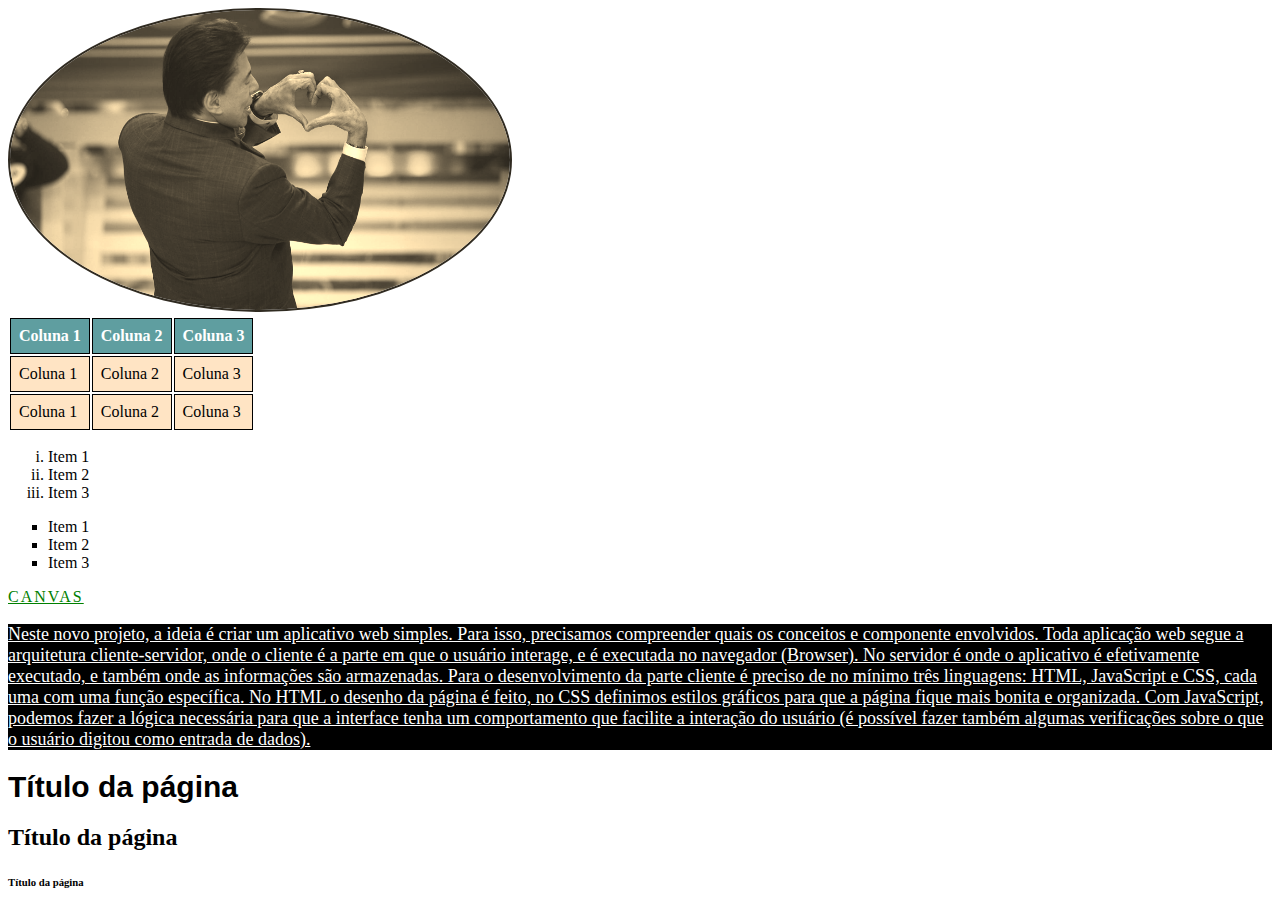
<file: project03/class01/index.html>
<!DOCTYPE html>
<html lang="pt">

<head>
   <meta charset="UTF-8">
   <meta http-equiv="X-UA-Compatible" content="IE=edge">
   <meta name="viewport" content="width=device-width, initial-scale=1.0">
   <title>Primeira página</title>
   <link rel="stylesheet" href="estilos.css">
</head>

<body>
   <div>

   </div>

   <img src="img/silvioS2.jpg" alt="sílvio santos s2" width="500px" height="300px">

   <table>
      <tr>
         <th>Coluna 1</th>
         <th>Coluna 2</th>
         <th>Coluna 3</th>
      </tr>

      <tr>
         <td>Coluna 1</td>
         <td>Coluna 2</td>
         <td>Coluna 3</td>
      </tr>

      <tr>
         <td>Coluna 1</td>
         <td>Coluna 2</td>
         <td>Coluna 3</td>
      </tr>
   </table>

   <ol>
      <li>Item 1</li>
      <li>Item 2</li>
      <li>Item 3</li>
   </ol>


   <ul>
      <li>Item 1</li>
      <li>Item 2</li>
      <li>Item 3</li>
   </ul>

   <a href="https://pucpr.instructure.com/courses/22564/pages/programacao-web?module_item_id=381606"
      target="_blank">Canvas</a>

   <p>
      Neste novo projeto, a ideia é criar um aplicativo web simples. Para isso, precisamos compreender quais os
      conceitos e componente envolvidos.

      Toda aplicação web segue a arquitetura cliente-servidor, onde o cliente é a parte em que o usuário interage, e é
      executada no navegador (Browser).

      No servidor é onde o aplicativo é efetivamente executado, e também onde as informações são armazenadas.

      Para o desenvolvimento da parte cliente é preciso de no mínimo três linguagens: HTML, JavaScript e CSS, cada uma
      com uma função específica.

      No HTML o desenho da página é feito, no CSS definimos estilos gráficos para que a página fique mais bonita e
      organizada.
      Com JavaScript, podemos fazer a lógica necessária para que a interface tenha um comportamento que facilite a
      interação do usuário (é possível fazer também algumas verificações sobre o que o usuário digitou como entrada de
      dados).
   </p>

   <h1>Título da página</h1>
   <h2>Título da página</h3>
      <h6>Título da página</h6>

</body>

</html>
</file>
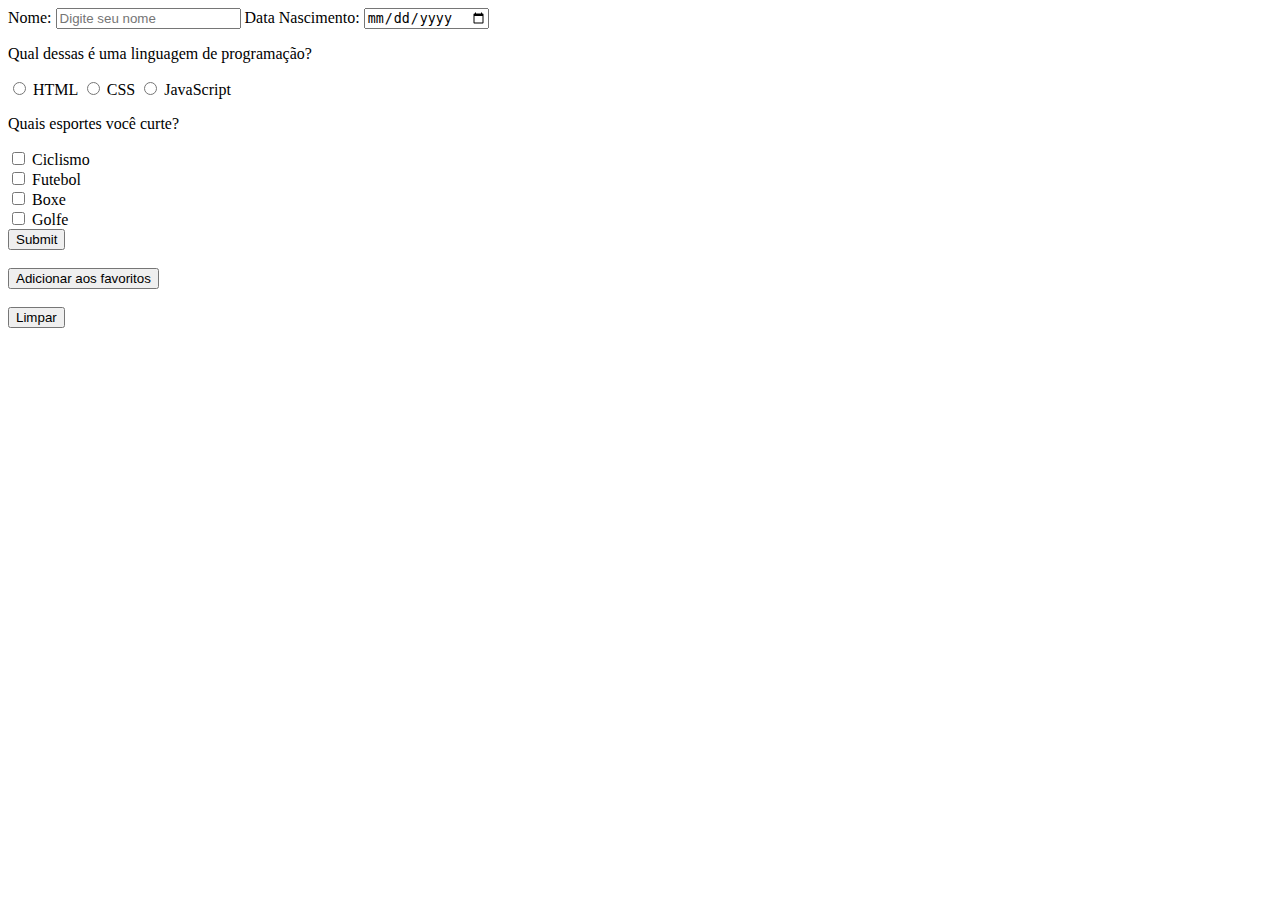
<file: project03/class03/form.html>
<!DOCTYPE html>
<html lang="pt">

<head>
   <meta charset="UTF-8">
   <meta http-equiv="X-UA-Compatible" content="IE=edge">
   <meta name="viewport" content="width=device-width, initial-scale=1.0">
   <title>Formulários</title>
</head>

<body>
   <form action="/autenticacao.php">
      <label>Nome:</label>
      <input type="text" id="nome" name="nome" placeholder="Digite seu nome" required>

      <label>Data Nascimento:</label>
      <input type="date" name="data">

      <p>Qual dessas é uma linguagem de programação?</p>
      <input type="radio" id="html" name="linguagem" value="HTML" required> <label>HTML</label>
      <input type="radio" id="css" name="linguagem" value="CSS" required> <label>CSS</label>
      <input type="radio" id="javascript" name="linguagem" value="javascript" required> <label>JavaScript</label>

      <p>Quais esportes você curte?</p>
      <input type="checkbox" id="ciclismo" name="ciclismo" value="Ciclismo"> <label>Ciclismo</label> <br>
      <input type="checkbox" id="futebol" name="futebol" value="Futebol"> <label>Futebol</label> <br>
      <input type="checkbox" id="boxe" name="boxe" value="Boxe"> <label>Boxe</label> <br>
      <input type="checkbox" id="golfe" name="golfe" value="Golfe"> <label>Golfe</label> <br>

      <input type="submit" value="Submit"> <br><br>
      <input type="button" value="Adicionar aos favoritos"> <br><br>
      <input type="reset" value="Limpar"> <br><br>
   </form>
</body>

</html>
</file>
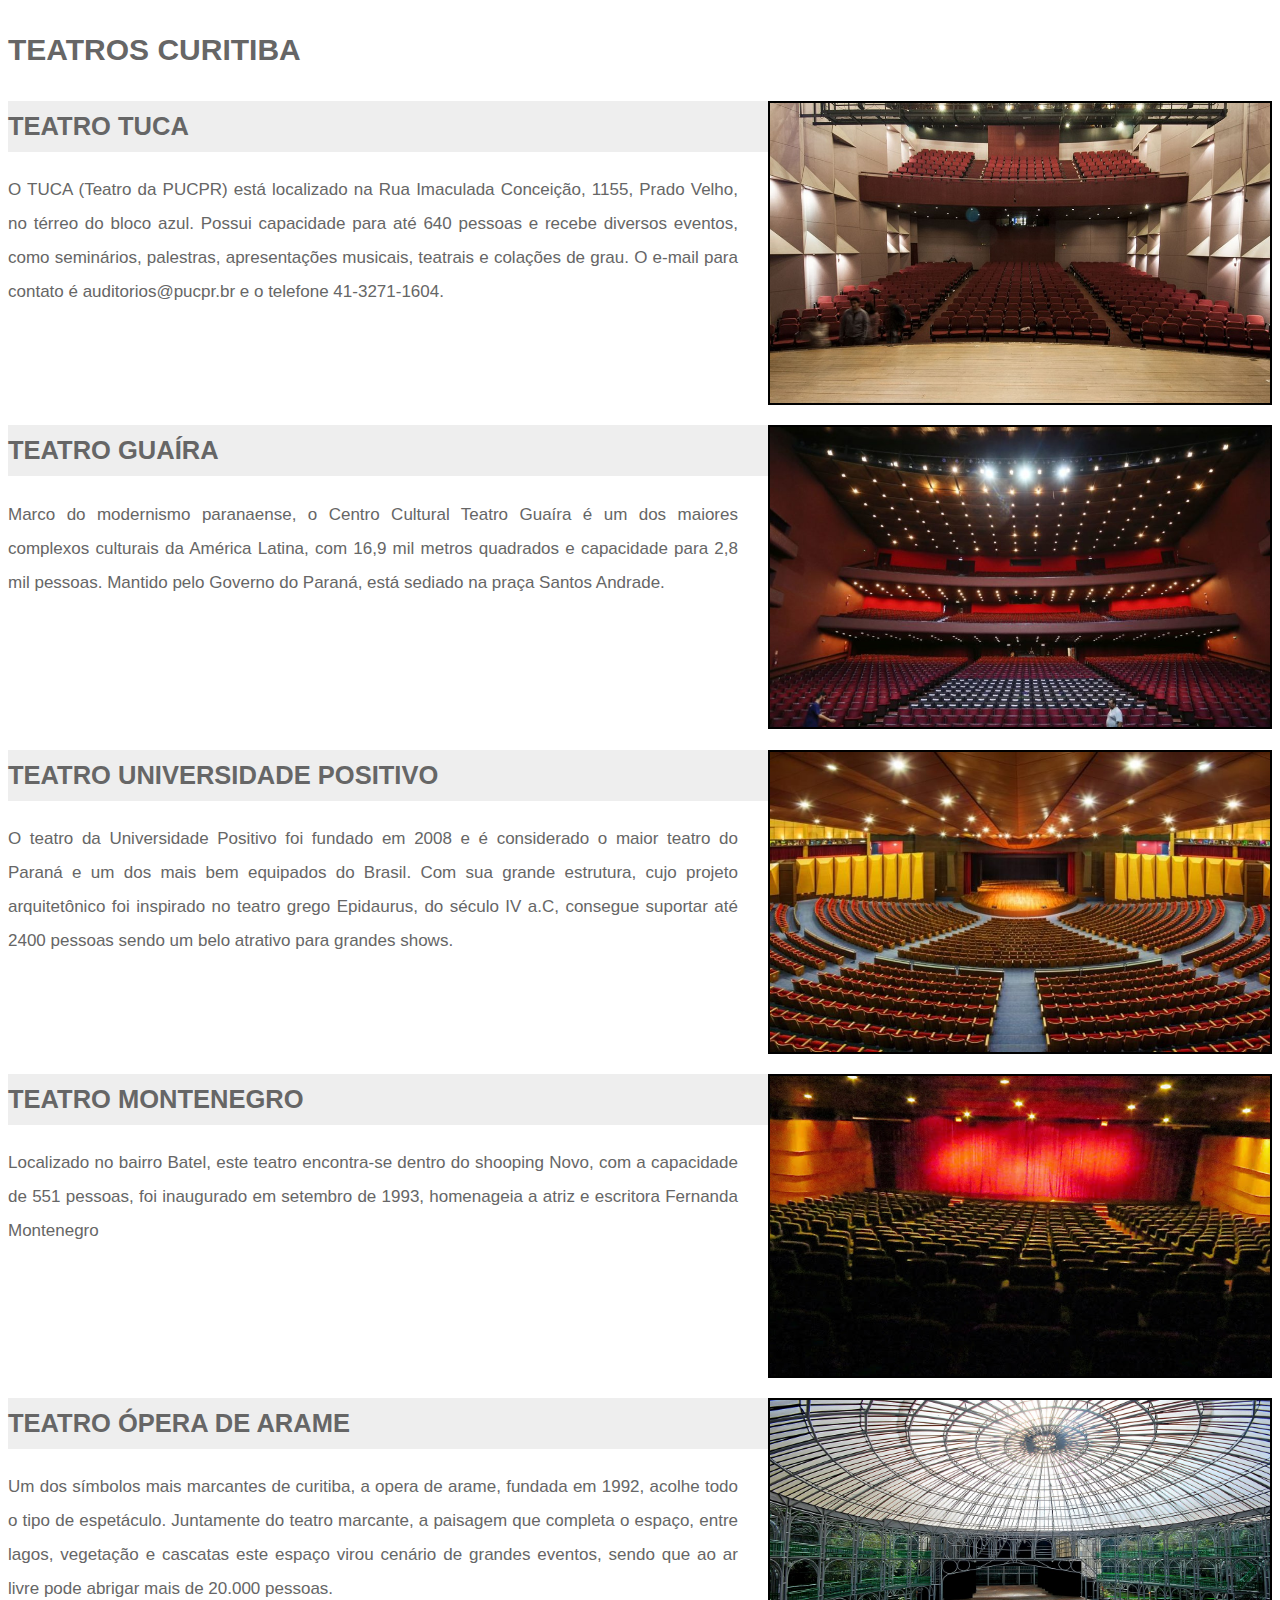
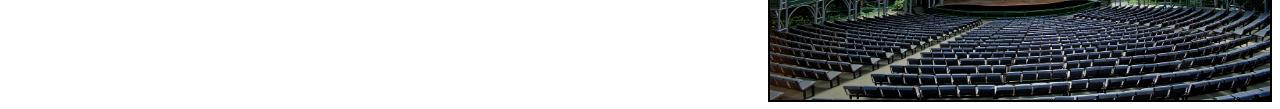
<file: project03/teatros/teatros.html>
<!DOCTYPE html>
<html lang="pt">

<head>
   <meta charset="UTF-8">
   <meta http-equiv="X-UA-Compatible" content="IE=edge">
   <meta name="viewport" content="width=device-width, initial-scale=1.0">
   <link rel="stylesheet" href="teatros.css">
   <title>Teatros em Curitiba</title>
</head>

<body>
   <h1>TEATROS CURITIBA</h1>
   <div>
      <a href="https://www.pucpr.br" target="_blank">
         <img src="img/tuca.jpg" re alt="teatro tuca">
      </a>
      <p>
      <h2>TEATRO TUCA</h2>
      O TUCA (Teatro da PUCPR) está localizado na Rua Imaculada Conceição, 1155, Prado Velho,
      no térreo do bloco azul.
      Possui capacidade para até 640 pessoas e recebe diversos eventos, como seminários,
      palestras, apresentações musicais, teatrais e colações de grau.
      O e-mail para contato é auditorios@pucpr.br e o telefone 41-3271-1604.
      </p>
   </div>
   <div>
      <a href="https://www.teatroguaira.pr.gov.br/" target="_blank">
         <img src="img/guaira.jpg">
      </a>
      <p>
      <h2>TEATRO GUAÍRA</h2>
      Marco do modernismo paranaense, o Centro Cultural Teatro Guaíra é um dos maiores complexos culturais da América
      Latina, com 16,9 mil metros quadrados e capacidade para 2,8 mil pessoas. Mantido pelo Governo do Paraná, está
      sediado na praça Santos Andrade.
      </p>
   </div>
   <div>
      <a href="https://upx.art.br/#agenda" target="_blank">
         <img src="img/positivo.jpg" re alt="teatro universidade positivo">
      </a>
      <p>
      <h2>TEATRO UNIVERSIDADE POSITIVO</h2>
      O teatro da Universidade Positivo foi fundado em 2008 e é considerado o maior teatro
      do Paraná e um dos mais bem equipados do Brasil. Com sua grande estrutura, cujo projeto arquitetônico foi
      inspirado no teatro grego Epidaurus, do século IV a.C, consegue suportar até 2400 pessoas sendo um belo
      atrativo para grandes shows.
      </p>
   </div>
   <div>
      <a href="http://shoppingnovobatel.com.br/teatro/" target="_blank">
         <img src="img/montenegro.jpg" re alt="teatro montenegro">
      </a>
      <p>
      <h2>TEATRO MONTENEGRO </h2>
      Localizado no bairro Batel, este teatro encontra-se dentro do shooping Novo, com a capacidade de 551 pessoas,
      foi inaugurado em setembro de 1993, homenageia a atriz e escritora Fernanda Montenegro
      </p>
   </div>
   <div>
      <a href="https://turismo.curitiba.pr.gov.br/conteudo/opera-de-arame/1611" target="_blank">
         <img src="img/opera.jpg" re alt="teatro ópera de arame">
      </a>
      <p>
      <h2>TEATRO ÓPERA DE ARAME </h2>
      Um dos símbolos mais marcantes de curitiba, a opera de arame, fundada em 1992, acolhe todo o tipo de
      espetáculo. Juntamente
      do teatro marcante, a paisagem que completa o espaço, entre lagos, vegetação e cascatas este espaço virou
      cenário de grandes eventos, sendo que ao
      ar livre pode abrigar mais de 20.000 pessoas.
      </p>
   </div>
</body>

</html>
</file>
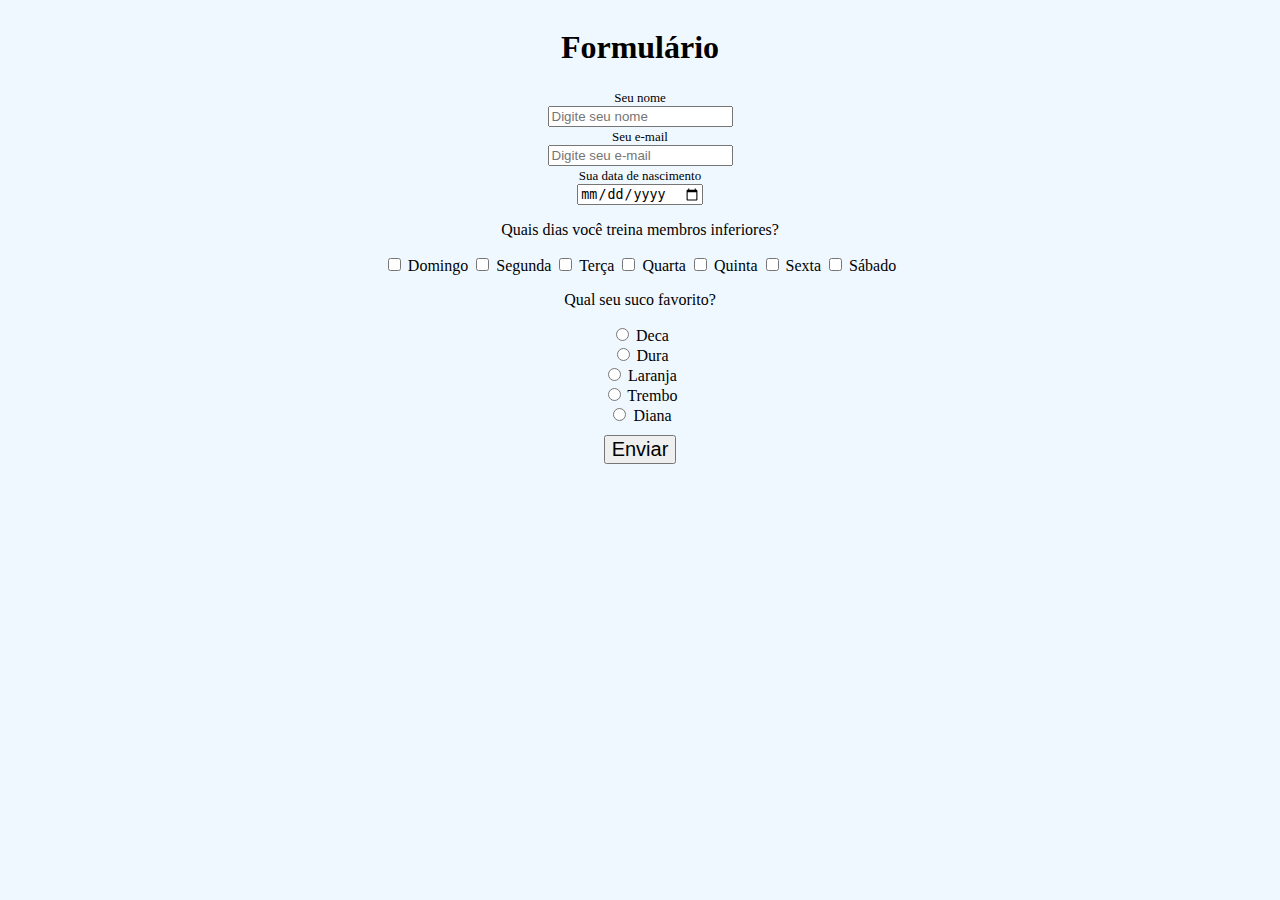
<file: project03/class03/exercise01/form.html>
<!DOCTYPE html>
<html lang="pt">

<head>
   <meta charset="UTF-8">
   <meta http-equiv="X-UA-Compatible" content="IE=edge">
   <meta name="viewport" content="width=device-width, initial-scale=1.0">
   <link rel="stylesheet" href="form.css">
   <title>Formulário</title>
</head>

<body>
   <section class="formulario">
      <h1>Formulário</h1>
      <form action="https://formsubmit.co/86c8a48c8fe1d180be203d56025b7931" method="POST">
         <label class="small-label">Seu nome</label> <br>
         <input type="text" name="nome" placeholder="Digite seu nome" required> <br>

         <label class="small-label">Seu e-mail</label> <br>
         <input type="email" name="email" placeholder="Digite seu e-mail" required> <br>

         <label class="small-label">Sua data de nascimento</label> <br>
         <input type="date" name="dataNascimento" required> <br>

         <div>
            <p>Quais dias você treina membros inferiores?</p>
            <input type="checkbox" id="domingo" name="domingo" value="domingo"> <label for="domingo">Domingo</label>
            <input type="checkbox" id="segunda" name="segunda" value="segunda"> <label for="segunda">Segunda</label>
            <input type="checkbox" id="terca" name="terca" value="terca"> <label for="terca">Terça</label>
            <input type="checkbox" id="quarta" name="quarta" value="quarta"> <label for="quarta">Quarta</label>
            <input type="checkbox" id="quinta" name="quinta" value="quinta"> <label for="quinta">Quinta</label>
            <input type="checkbox" id="sexta" name="sexta" value="sexta"> <label for="sexta">Sexta</label>
            <input type="checkbox" id="sabado" name="sabado" value="sabado"> <label for="sabado">Sábado</label>
         </div>

         <div>
            <p>Qual seu suco favorito?</p>
            <input type="radio" id="deca" name="suco" value="deca"> <label for="deca">Deca</label> <br>
            <input type="radio" id="dura" name="suco" value="dura"> <label for="dura">Dura</label> <br>
            <input type="radio" id="laranja" name="suco" value="laranja"> <label for="laranja">Laranja</label> <br>
            <input type="radio" id="trembo" name="suco" value="trembo"> <label for="trembo">Trembo</label> <br>
            <input type="radio" id="diana" name="suco" value="diana"> <label for="diana">Diana</label> <br>
         </div>

         <button type="submit">Enviar</button>
      </form>
   </section>
</body>

</html>
</file>
<file: project03/class01/estilos.css>
p {
   color: white;
   background-color: black;
   font-size: 18px;
   text-decoration: underline;
}

h1 {
   font-family: 'Lucida Sans', 'Lucida Sans Regular', 'Lucida Grande', 'Lucida Sans Unicode', Geneva, Verdana, sans-serif;
   font-size: 30px;
}

ol {
   list-style-type: lower-roman;
}

ul {
   list-style-type: square;
}

a {
   color: green;
   text-decoration: underline;
   text-transform: uppercase;
   letter-spacing: 2px;
}

a:hover {
   color: red;
}

img {
   border: 2px solid blue;
   border-radius: 50%;
   filter: sepia(50)
}

img:hover {
   filter: brightness(50%);
}

th {
   border: 1px solid black;
   background-color: cadetblue;
   color: white;
   padding: 8px;
}

td {
   border: 1px solid black;
   background-color: bisque;
   padding: 8px;
}
</file>
<file: project03/teatros/teatros.css>
body {
   font-family: sans-serif;
   font-size: 17px;
   color: #666;
   line-height: 2;
   text-align: justify;
}

h1 {
   font-size: 30px;
   font-family: Verdana, Geneva, Tahoma, sans-serif;

}

img {
   width: 500px;
   height: 300px;

   border: 2px solid black;

   float: right;

   margin-left: 30px;
}

img:hover {
   filter: brightness(80%);
   cursor: pointer;
}

div {
   height: 303px;
}

h2 {
   background-color: #EEE;
}
</file>
<file: project03/class03/exercise01/form.css>
body {
   display: flex;
   justify-content: center;
   background-color: aliceblue;
}

section form {
   text-align: center;
}

section h1 {
   text-align: center;
}

form button {
   margin: 10px;
   font-size: 20px;
}

.formulario {
   width: 50%;
}

.small-label {
   font-size: small;
}
</file>
